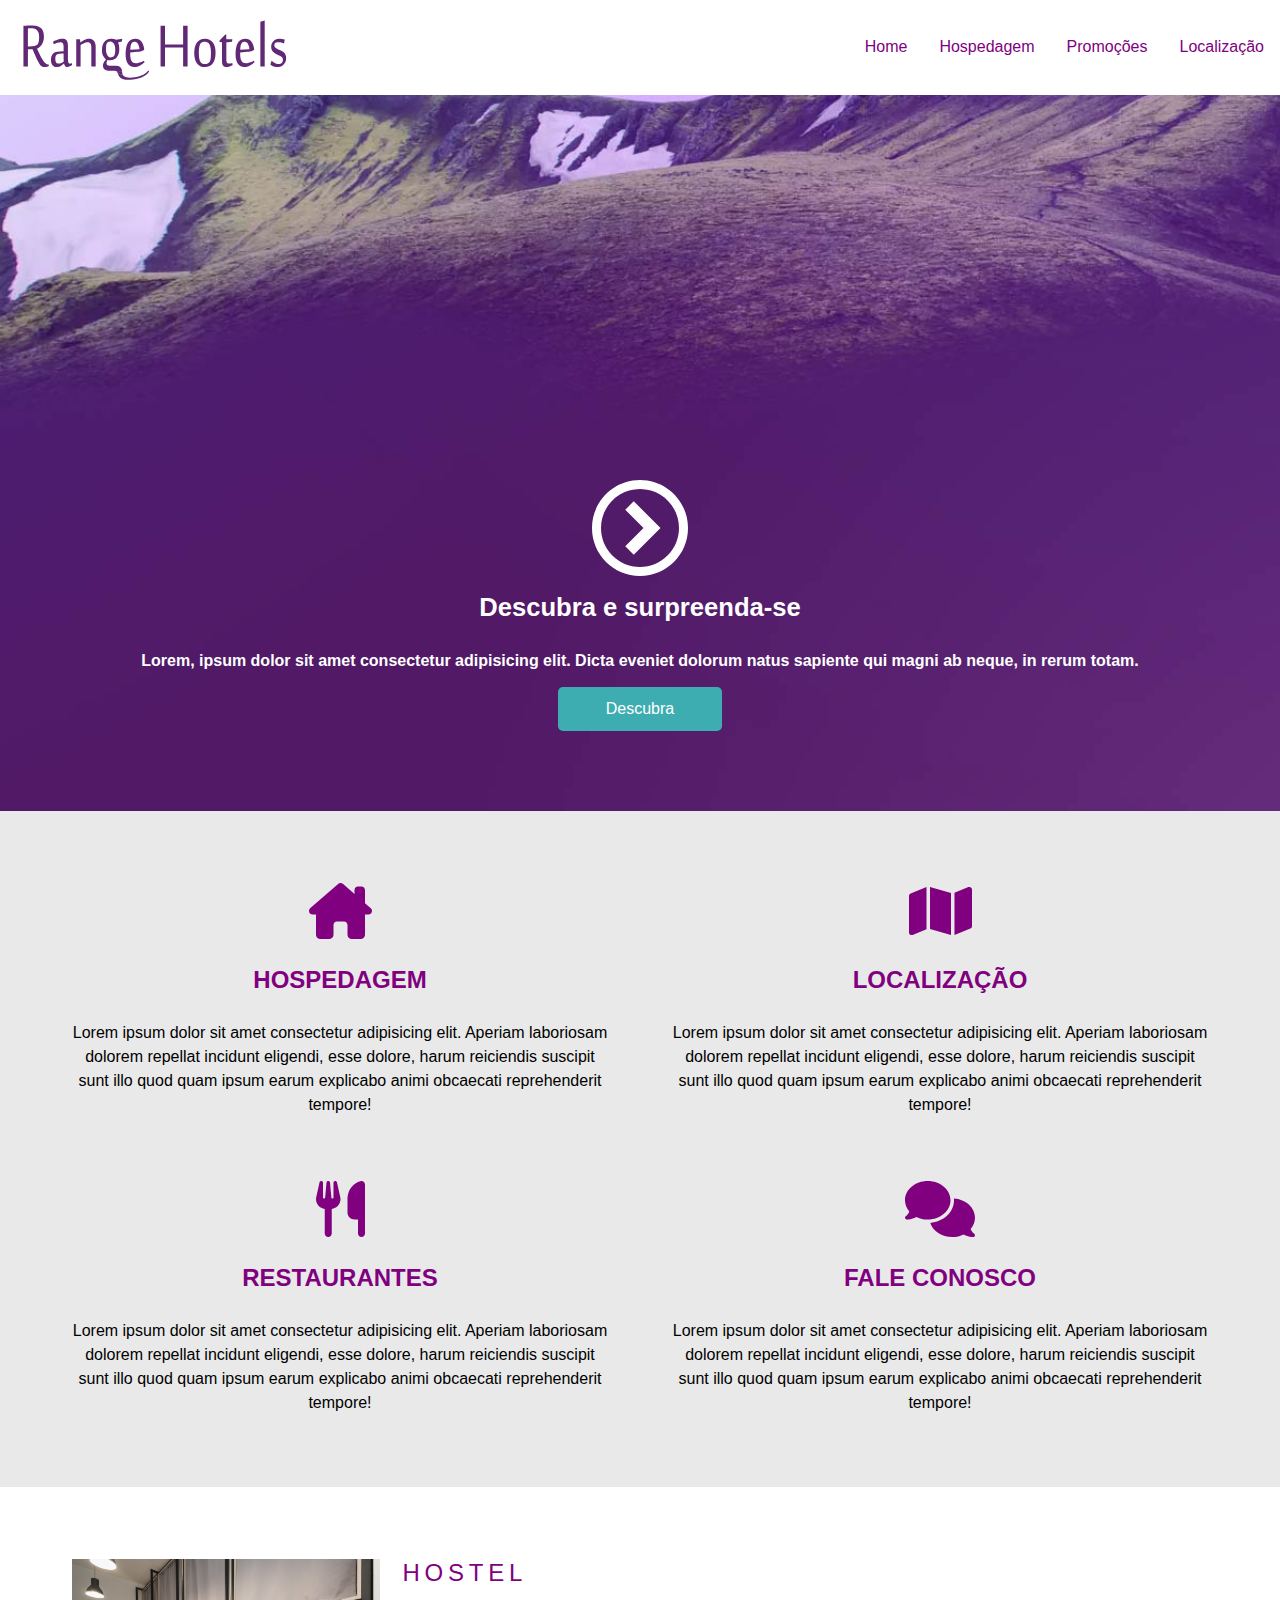
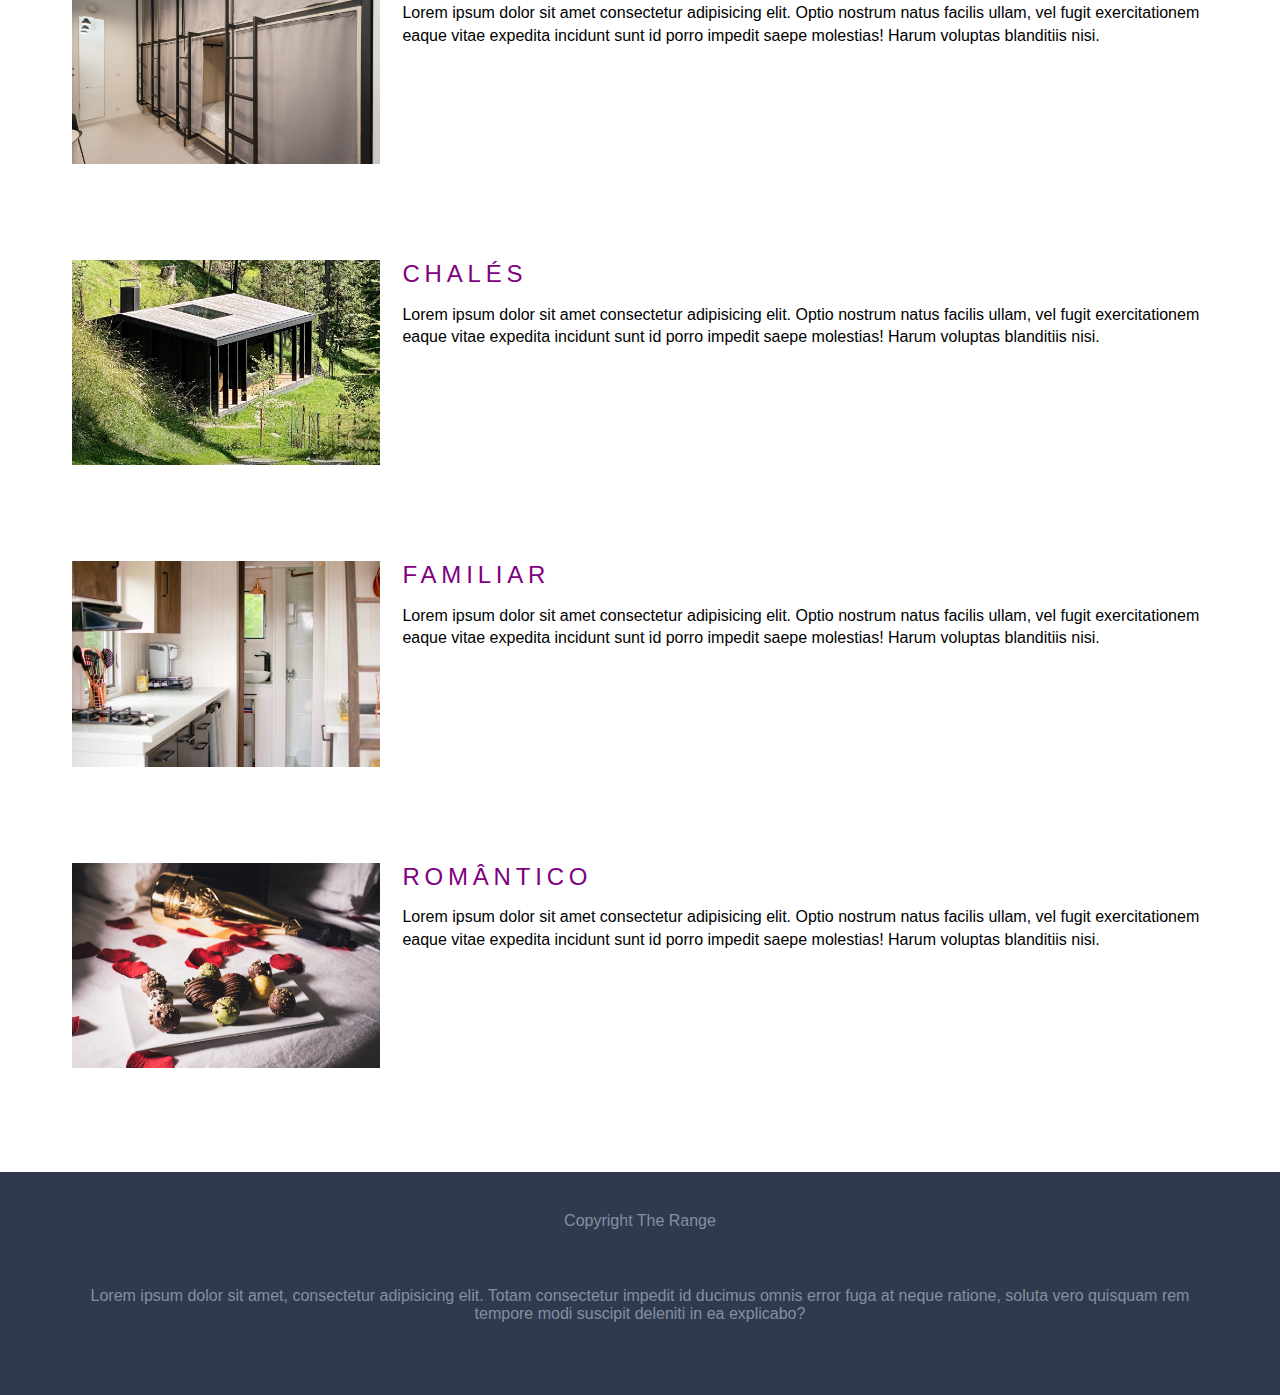
<file: index.html>
<!DOCTYPE html>
<html lang="pt-br">
<head>
    <meta charset="UTF-8">
    <meta name="viewport" content="width=device-width, initial-scale=1.0">
    <title>RangeHotels</title>

    <link rel="stylesheet" href="css/normalize.css">
    <link rel="stylesheet" href="style.css">
</head>
<body>

    <header class="header  minWidth">
        <div class="container_logo">
            <img src="images/logo_mob.svg" alt="">
        </div>

        <nav class="container_list">
            <ul>
                <li>
                    <a href="#">Home</a>
                </li>
                <li>
                    <a href="#">Hospedagem</a>
                </li>
                <li>
                    <a href="#">Promoções</a>
                </li>
                <li>
                    <a href="#">Localização</a>
                </li>
            </ul>
        </nav>
    </header>

        <section class="top_content  minWidth">
            <div class="icon_play">
                <img src="images/icon_play.svg" alt="">
            </div>
            <h1>Descubra e surpreenda-se</h1>

            <p>Lorem, ipsum dolor sit amet consectetur adipisicing elit. Dicta eveniet dolorum natus sapiente qui magni ab neque, in rerum totam.</p>

            <a href="#" class="btn">Descubra</a>
        </section>

        <section class="mid_content  minWidth">
            <article class="article_container_content">
                <svg xmlns="http://www.w3.org/2 000/svg" height="1em" viewBox="0 0 576 512"><!--! Font Awesome Free 6.4.2 by @fontawesome - https://fontawesome.com License - https://fontawesome.com/license (Commercial License) Copyright 2023 Fonticons, Inc. --><style>svg{fill:#800080}</style><path d="M543.8 287.6c17 0 32-14 32-32.1c1-9-3-17-11-24L512 185V64c0-17.7-14.3-32-32-32H448c-17.7 0-32 14.3-32 32v36.7L309.5 7c-6-5-14-7-21-7s-15 1-22 8L10 231.5c-7 7-10 15-10 24c0 18 14 32.1 32 32.1h32v69.7c-.1 .9-.1 1.8-.1 2.8V472c0 22.1 17.9 40 40 40h16c1.2 0 2.4-.1 3.6-.2c1.5 .1 3 .2 4.5 .2H160h24c22.1 0 40-17.9 40-40V448 384c0-17.7 14.3-32 32-32h64c17.7 0 32 14.3 32 32v64 24c0 22.1 17.9 40 40 40h24 32.5c1.4 0 2.8 0 4.2-.1c1.1 .1 2.2 .1 3.3 .1h16c22.1 0 40-17.9 40-40V455.8c.3-2.6 .5-5.3 .5-8.1l-.7-160.2h32z"/></svg> 
                <h2>Hospedagem</h2>    
                <P>Lorem ipsum dolor sit amet consectetur adipisicing elit. Aperiam laboriosam dolorem repellat incidunt eligendi, esse dolore, harum reiciendis suscipit sunt illo quod quam ipsum earum explicabo animi obcaecati reprehenderit tempore!</P>
            </article>

            <article class="article_container_content">
                <svg xmlns="http://www.w3.org/2000/svg" height="1em" viewBox="0 0 576 512"><!--! Font Awesome Free 6.4.2 by @fontawesome - https://fontawesome.com License - https://fontawesome.com/license (Commercial License) Copyright 2023 Fonticons, Inc. --><style>svg{fill:#800080}</style><path d="M384 476.1L192 421.2V35.9L384 90.8V476.1zm32-1.2V88.4L543.1 37.5c15.8-6.3 32.9 5.3 32.9 22.3V394.6c0 9.8-6 18.6-15.1 22.3L416 474.8zM15.1 95.1L160 37.2V423.6L32.9 474.5C17.1 480.8 0 469.2 0 452.2V117.4c0-9.8 6-18.6 15.1-22.3z"/></svg>
                <h2>Localização</h2>    
                <P>Lorem ipsum dolor sit amet consectetur adipisicing elit. Aperiam laboriosam dolorem repellat incidunt eligendi, esse dolore, harum reiciendis suscipit sunt illo quod quam ipsum earum explicabo animi obcaecati reprehenderit tempore!</P>
            </article>

            <article class="article_container_content">
                <svg xmlns="http://www.w3.org/2000/svg" height="1em" viewBox="0 0 448 512"><!--! Font Awesome Free 6.4.2 by @fontawesome - https://fontawesome.com License - https://fontawesome.com/license (Commercial License) Copyright 2023 Fonticons, Inc. --><style>svg{fill:#800080}</style><path d="M416 0C400 0 288 32 288 176V288c0 35.3 28.7 64 64 64h32V480c0 17.7 14.3 32 32 32s32-14.3 32-32V352 240 32c0-17.7-14.3-32-32-32zM64 16C64 7.8 57.9 1 49.7 .1S34.2 4.6 32.4 12.5L2.1 148.8C.7 155.1 0 161.5 0 167.9c0 45.9 35.1 83.6 80 87.7V480c0 17.7 14.3 32 32 32s32-14.3 32-32V255.6c44.9-4.1 80-41.8 80-87.7c0-6.4-.7-12.8-2.1-19.1L191.6 12.5c-1.8-8-9.3-13.3-17.4-12.4S160 7.8 160 16V150.2c0 5.4-4.4 9.8-9.8 9.8c-5.1 0-9.3-3.9-9.8-9L127.9 14.6C127.2 6.3 120.3 0 112 0s-15.2 6.3-15.9 14.6L83.7 151c-.5 5.1-4.7 9-9.8 9c-5.4 0-9.8-4.4-9.8-9.8V16zm48.3 152l-.3 0-.3 0 .3-.7 .3 .7z"/></svg>
                <h2>Restaurantes</h2>    
                <P>Lorem ipsum dolor sit amet consectetur adipisicing elit. Aperiam laboriosam dolorem repellat incidunt eligendi, esse dolore, harum reiciendis suscipit sunt illo quod quam ipsum earum explicabo animi obcaecati reprehenderit tempore!</P>
            </article>

            <article class="article_container_content">
                <svg xmlns="http://www.w3.org/2000/svg" height="1em" viewBox="0 0 640 512"><!--! Font Awesome Free 6.4.2 by @fontawesome - https://fontawesome.com License - https://fontawesome.com/license (Commercial License) Copyright 2023 Fonticons, Inc. --><style>svg{fill:#800080}</style><path d="M208 352c114.9 0 208-78.8 208-176S322.9 0 208 0S0 78.8 0 176c0 38.6 14.7 74.3 39.6 103.4c-3.5 9.4-8.7 17.7-14.2 24.7c-4.8 6.2-9.7 11-13.3 14.3c-1.8 1.6-3.3 2.9-4.3 3.7c-.5 .4-.9 .7-1.1 .8l-.2 .2 0 0 0 0C1 327.2-1.4 334.4 .8 340.9S9.1 352 16 352c21.8 0 43.8-5.6 62.1-12.5c9.2-3.5 17.8-7.4 25.3-11.4C134.1 343.3 169.8 352 208 352zM448 176c0 112.3-99.1 196.9-216.5 207C255.8 457.4 336.4 512 432 512c38.2 0 73.9-8.7 104.7-23.9c7.5 4 16 7.9 25.2 11.4c18.3 6.9 40.3 12.5 62.1 12.5c6.9 0 13.1-4.5 15.2-11.1c2.1-6.6-.2-13.8-5.8-17.9l0 0 0 0-.2-.2c-.2-.2-.6-.4-1.1-.8c-1-.8-2.5-2-4.3-3.7c-3.6-3.3-8.5-8.1-13.3-14.3c-5.5-7-10.7-15.4-14.2-24.7c24.9-29 39.6-64.7 39.6-103.4c0-92.8-84.9-168.9-192.6-175.5c.4 5.1 .6 10.3 .6 15.5z"/></svg>
                <h2>Fale Conosco</h2>    
                <P>Lorem ipsum dolor sit amet consectetur adipisicing elit. Aperiam laboriosam dolorem repellat incidunt eligendi, esse dolore, harum reiciendis suscipit sunt illo quod quam ipsum earum explicabo animi obcaecati reprehenderit tempore!</P>
            </article>
        </section>

        <section class="bottom_content  minWidth">
            <article class="">
                <div class="img_bottom_content">
                    <img src="images/hostel.png" alt="">
                </div>

                <div class="flex_bottom_content">
                    <h3>Hostel</h3>                
                    <p>Lorem ipsum dolor sit amet consectetur adipisicing elit. Optio nostrum natus facilis ullam, vel fugit exercitationem eaque vitae expedita incidunt sunt id porro impedit saepe molestias! Harum voluptas blanditiis nisi.</p>
                </div>
            </article>
           

            <article class="">
                <div class="img_bottom_content">
                    <img src="images/chale.png" alt="">
                </div>

                <div class="flex_bottom_content">
                    <h3>Chalés</h3>                
                    <p>Lorem ipsum dolor sit amet consectetur adipisicing elit. Optio nostrum natus facilis ullam, vel fugit exercitationem eaque vitae expedita incidunt sunt id porro impedit saepe molestias! Harum voluptas blanditiis nisi.</p>
                </div>
            </article>
           

            <article class="">
                <div class="img_bottom_content">
                    <img src="images/familiar.png" alt="">
                </div>

                <div class="flex_bottom_content">
                    <h3>Familiar</h3>                
                    <p>Lorem ipsum dolor sit amet consectetur adipisicing elit. Optio nostrum natus facilis ullam, vel fugit exercitationem eaque vitae expedita incidunt sunt id porro impedit saepe molestias! Harum voluptas blanditiis nisi.</p>
                </div>
            </article>

            <article >
                <div class="img_bottom_content">
                    <img src="images/romantico.png" alt="">
                </div>

                <div class="flex_bottom_content">
                    <h3>Romântico</h3>                
                    <p>Lorem ipsum dolor sit amet consectetur adipisicing elit. Optio nostrum natus facilis ullam, vel fugit exercitationem eaque vitae expedita incidunt sunt id porro impedit saepe molestias! Harum voluptas blanditiis nisi.</p>
                </div>
            </article>
        </section>

        <footer class=" minWidth">
            <h4>Copyright The Range</h4>

            <p>Lorem ipsum dolor sit amet, consectetur adipisicing elit. Totam consectetur impedit id ducimus omnis error fuga at neque ratione, soluta vero quisquam rem tempore modi suscipit deleniti in ea explicabo?</p>
        </footer>
</body>
</html>
</file>
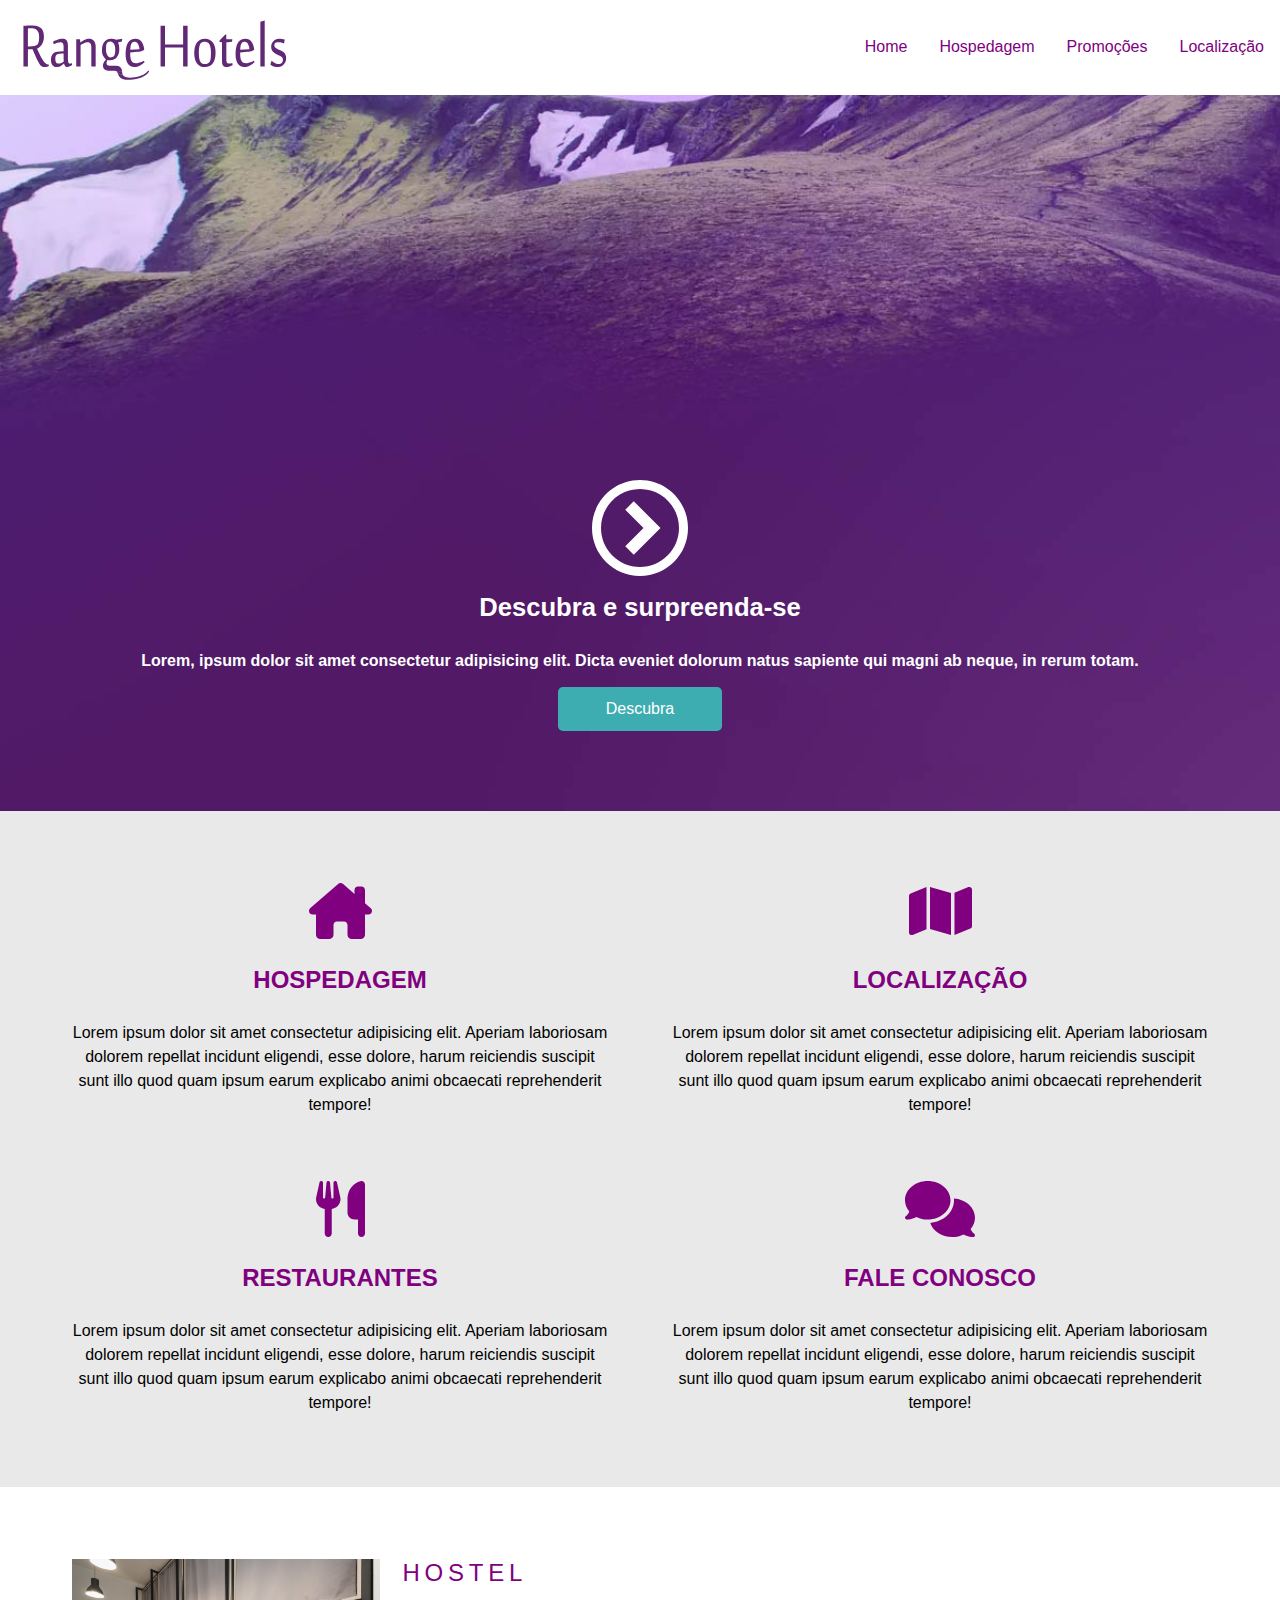
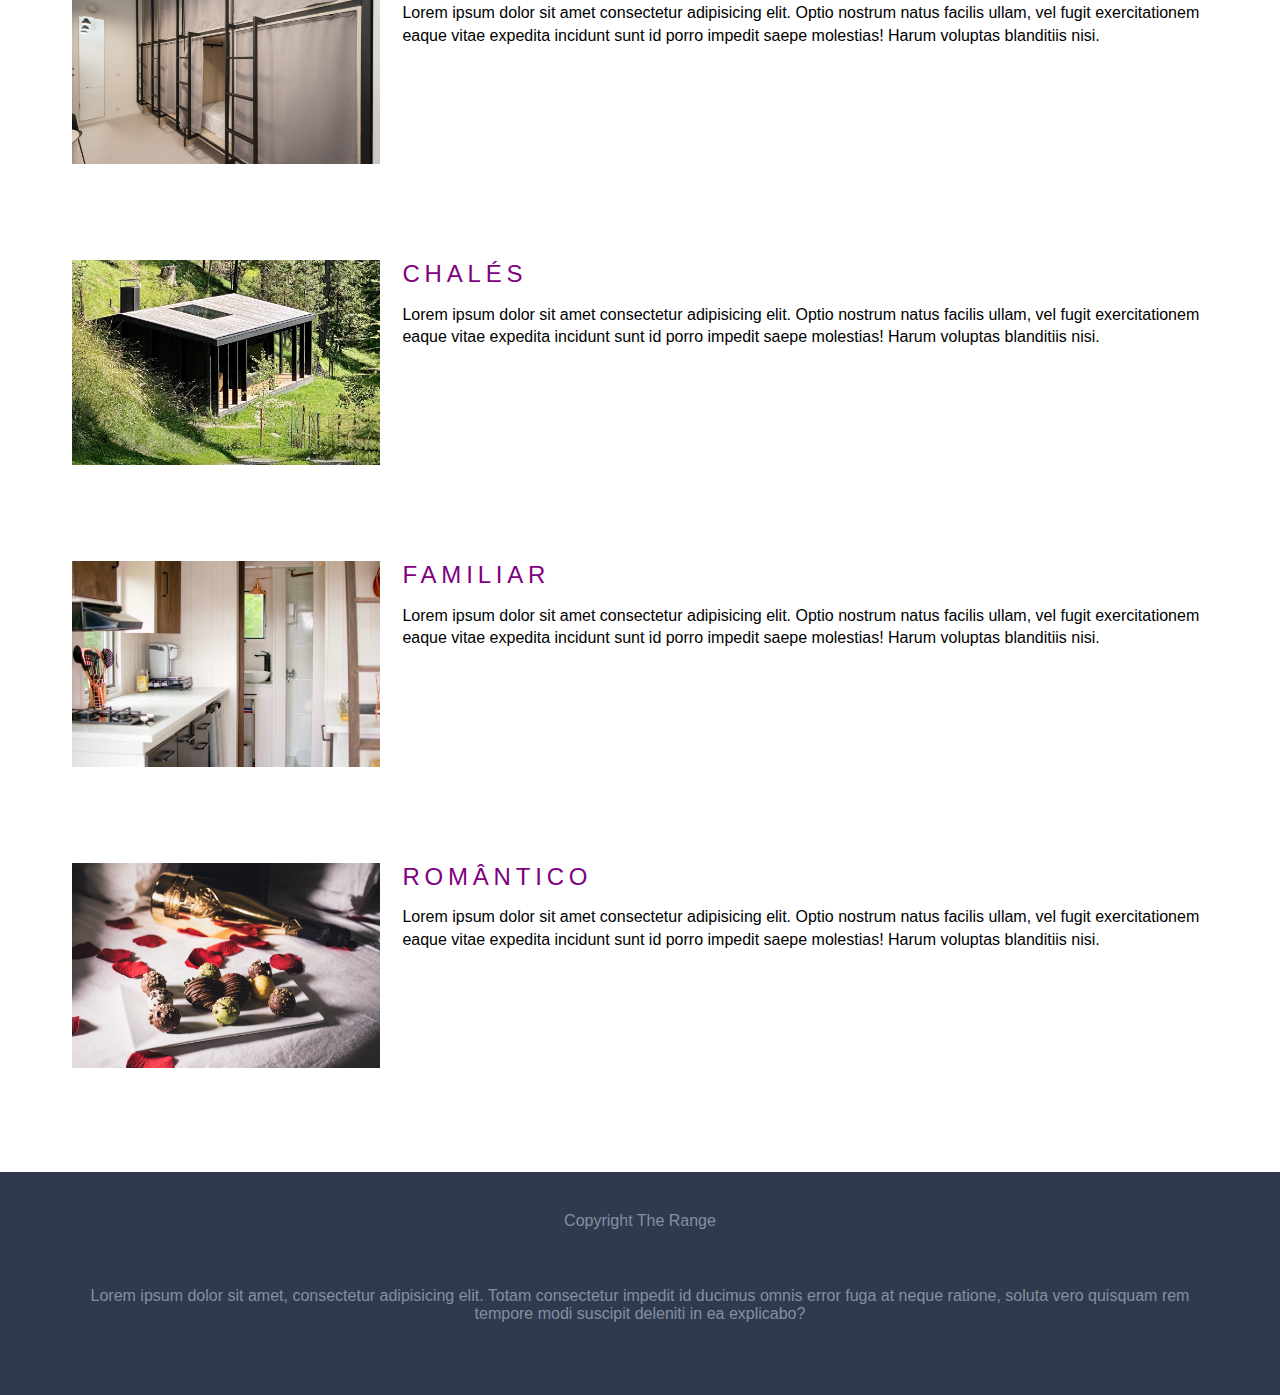
<file: Projeto8.html>
<!DOCTYPE html>
<html lang="pt-br">
<head>
    <meta charset="UTF-8">
    <meta name="viewport" content="width=device-width, initial-scale=1.0">
    <title>RangeHotels</title>

    <link rel="stylesheet" href="css/normalize.css">
    <link rel="stylesheet" href="style.css">
</head>
<body>

    <header class="header  minWidth">
        <div class="container_logo">
            <img src="images/logo_mob.svg" alt="">
        </div>

        <nav class="container_list">
            <ul>
                <li>
                    <a href="#">Home</a>
                </li>
                <li>
                    <a href="#">Hospedagem</a>
                </li>
                <li>
                    <a href="#">Promoções</a>
                </li>
                <li>
                    <a href="#">Localização</a>
                </li>
            </ul>
        </nav>
    </header>

        <section class="top_content  minWidth">
            <div class="icon_play">
                <img src="images/icon_play.svg" alt="">
            </div>
            <h1>Descubra e surpreenda-se</h1>

            <p>Lorem, ipsum dolor sit amet consectetur adipisicing elit. Dicta eveniet dolorum natus sapiente qui magni ab neque, in rerum totam.</p>

            <a href="#" class="btn">Descubra</a>
        </section>

        <section class="mid_content  minWidth">
            <article class="article_container_content">
                <svg xmlns="http://www.w3.org/2 000/svg" height="1em" viewBox="0 0 576 512"><!--! Font Awesome Free 6.4.2 by @fontawesome - https://fontawesome.com License - https://fontawesome.com/license (Commercial License) Copyright 2023 Fonticons, Inc. --><style>svg{fill:#800080}</style><path d="M543.8 287.6c17 0 32-14 32-32.1c1-9-3-17-11-24L512 185V64c0-17.7-14.3-32-32-32H448c-17.7 0-32 14.3-32 32v36.7L309.5 7c-6-5-14-7-21-7s-15 1-22 8L10 231.5c-7 7-10 15-10 24c0 18 14 32.1 32 32.1h32v69.7c-.1 .9-.1 1.8-.1 2.8V472c0 22.1 17.9 40 40 40h16c1.2 0 2.4-.1 3.6-.2c1.5 .1 3 .2 4.5 .2H160h24c22.1 0 40-17.9 40-40V448 384c0-17.7 14.3-32 32-32h64c17.7 0 32 14.3 32 32v64 24c0 22.1 17.9 40 40 40h24 32.5c1.4 0 2.8 0 4.2-.1c1.1 .1 2.2 .1 3.3 .1h16c22.1 0 40-17.9 40-40V455.8c.3-2.6 .5-5.3 .5-8.1l-.7-160.2h32z"/></svg> 
                <h2>Hospedagem</h2>    
                <P>Lorem ipsum dolor sit amet consectetur adipisicing elit. Aperiam laboriosam dolorem repellat incidunt eligendi, esse dolore, harum reiciendis suscipit sunt illo quod quam ipsum earum explicabo animi obcaecati reprehenderit tempore!</P>
            </article>

            <article class="article_container_content">
                <svg xmlns="http://www.w3.org/2000/svg" height="1em" viewBox="0 0 576 512"><!--! Font Awesome Free 6.4.2 by @fontawesome - https://fontawesome.com License - https://fontawesome.com/license (Commercial License) Copyright 2023 Fonticons, Inc. --><style>svg{fill:#800080}</style><path d="M384 476.1L192 421.2V35.9L384 90.8V476.1zm32-1.2V88.4L543.1 37.5c15.8-6.3 32.9 5.3 32.9 22.3V394.6c0 9.8-6 18.6-15.1 22.3L416 474.8zM15.1 95.1L160 37.2V423.6L32.9 474.5C17.1 480.8 0 469.2 0 452.2V117.4c0-9.8 6-18.6 15.1-22.3z"/></svg>
                <h2>Localização</h2>    
                <P>Lorem ipsum dolor sit amet consectetur adipisicing elit. Aperiam laboriosam dolorem repellat incidunt eligendi, esse dolore, harum reiciendis suscipit sunt illo quod quam ipsum earum explicabo animi obcaecati reprehenderit tempore!</P>
            </article>

            <article class="article_container_content">
                <svg xmlns="http://www.w3.org/2000/svg" height="1em" viewBox="0 0 448 512"><!--! Font Awesome Free 6.4.2 by @fontawesome - https://fontawesome.com License - https://fontawesome.com/license (Commercial License) Copyright 2023 Fonticons, Inc. --><style>svg{fill:#800080}</style><path d="M416 0C400 0 288 32 288 176V288c0 35.3 28.7 64 64 64h32V480c0 17.7 14.3 32 32 32s32-14.3 32-32V352 240 32c0-17.7-14.3-32-32-32zM64 16C64 7.8 57.9 1 49.7 .1S34.2 4.6 32.4 12.5L2.1 148.8C.7 155.1 0 161.5 0 167.9c0 45.9 35.1 83.6 80 87.7V480c0 17.7 14.3 32 32 32s32-14.3 32-32V255.6c44.9-4.1 80-41.8 80-87.7c0-6.4-.7-12.8-2.1-19.1L191.6 12.5c-1.8-8-9.3-13.3-17.4-12.4S160 7.8 160 16V150.2c0 5.4-4.4 9.8-9.8 9.8c-5.1 0-9.3-3.9-9.8-9L127.9 14.6C127.2 6.3 120.3 0 112 0s-15.2 6.3-15.9 14.6L83.7 151c-.5 5.1-4.7 9-9.8 9c-5.4 0-9.8-4.4-9.8-9.8V16zm48.3 152l-.3 0-.3 0 .3-.7 .3 .7z"/></svg>
                <h2>Restaurantes</h2>    
                <P>Lorem ipsum dolor sit amet consectetur adipisicing elit. Aperiam laboriosam dolorem repellat incidunt eligendi, esse dolore, harum reiciendis suscipit sunt illo quod quam ipsum earum explicabo animi obcaecati reprehenderit tempore!</P>
            </article>

            <article class="article_container_content">
                <svg xmlns="http://www.w3.org/2000/svg" height="1em" viewBox="0 0 640 512"><!--! Font Awesome Free 6.4.2 by @fontawesome - https://fontawesome.com License - https://fontawesome.com/license (Commercial License) Copyright 2023 Fonticons, Inc. --><style>svg{fill:#800080}</style><path d="M208 352c114.9 0 208-78.8 208-176S322.9 0 208 0S0 78.8 0 176c0 38.6 14.7 74.3 39.6 103.4c-3.5 9.4-8.7 17.7-14.2 24.7c-4.8 6.2-9.7 11-13.3 14.3c-1.8 1.6-3.3 2.9-4.3 3.7c-.5 .4-.9 .7-1.1 .8l-.2 .2 0 0 0 0C1 327.2-1.4 334.4 .8 340.9S9.1 352 16 352c21.8 0 43.8-5.6 62.1-12.5c9.2-3.5 17.8-7.4 25.3-11.4C134.1 343.3 169.8 352 208 352zM448 176c0 112.3-99.1 196.9-216.5 207C255.8 457.4 336.4 512 432 512c38.2 0 73.9-8.7 104.7-23.9c7.5 4 16 7.9 25.2 11.4c18.3 6.9 40.3 12.5 62.1 12.5c6.9 0 13.1-4.5 15.2-11.1c2.1-6.6-.2-13.8-5.8-17.9l0 0 0 0-.2-.2c-.2-.2-.6-.4-1.1-.8c-1-.8-2.5-2-4.3-3.7c-3.6-3.3-8.5-8.1-13.3-14.3c-5.5-7-10.7-15.4-14.2-24.7c24.9-29 39.6-64.7 39.6-103.4c0-92.8-84.9-168.9-192.6-175.5c.4 5.1 .6 10.3 .6 15.5z"/></svg>
                <h2>Fale Conosco</h2>    
                <P>Lorem ipsum dolor sit amet consectetur adipisicing elit. Aperiam laboriosam dolorem repellat incidunt eligendi, esse dolore, harum reiciendis suscipit sunt illo quod quam ipsum earum explicabo animi obcaecati reprehenderit tempore!</P>
            </article>
        </section>

        <section class="bottom_content  minWidth">
            <article class="">
                <div class="img_bottom_content">
                    <img src="images/hostel.png" alt="">
                </div>

                <div class="flex_bottom_content">
                    <h3>Hostel</h3>                
                    <p>Lorem ipsum dolor sit amet consectetur adipisicing elit. Optio nostrum natus facilis ullam, vel fugit exercitationem eaque vitae expedita incidunt sunt id porro impedit saepe molestias! Harum voluptas blanditiis nisi.</p>
                </div>
            </article>
           

            <article class="">
                <div class="img_bottom_content">
                    <img src="images/chale.png" alt="">
                </div>

                <div class="flex_bottom_content">
                    <h3>Chalés</h3>                
                    <p>Lorem ipsum dolor sit amet consectetur adipisicing elit. Optio nostrum natus facilis ullam, vel fugit exercitationem eaque vitae expedita incidunt sunt id porro impedit saepe molestias! Harum voluptas blanditiis nisi.</p>
                </div>
            </article>
           

            <article class="">
                <div class="img_bottom_content">
                    <img src="images/familiar.png" alt="">
                </div>

                <div class="flex_bottom_content">
                    <h3>Familiar</h3>                
                    <p>Lorem ipsum dolor sit amet consectetur adipisicing elit. Optio nostrum natus facilis ullam, vel fugit exercitationem eaque vitae expedita incidunt sunt id porro impedit saepe molestias! Harum voluptas blanditiis nisi.</p>
                </div>
            </article>

            <article >
                <div class="img_bottom_content">
                    <img src="images/romantico.png" alt="">
                </div>

                <div class="flex_bottom_content">
                    <h3>Romântico</h3>                
                    <p>Lorem ipsum dolor sit amet consectetur adipisicing elit. Optio nostrum natus facilis ullam, vel fugit exercitationem eaque vitae expedita incidunt sunt id porro impedit saepe molestias! Harum voluptas blanditiis nisi.</p>
                </div>
            </article>
        </section>

        <footer class=" minWidth">
            <h4>Copyright The Range</h4>

            <p>Lorem ipsum dolor sit amet, consectetur adipisicing elit. Totam consectetur impedit id ducimus omnis error fuga at neque ratione, soluta vero quisquam rem tempore modi suscipit deleniti in ea explicabo?</p>
        </footer>
</body>
</html>
</file>
<file: style.css>
*{
    box-sizing: border-box;
    margin: 0;
    padding: 0;
}

:root{
    --icon-color: white;
    --primary-color: rgb(128, 0, 128);
    --background-color: #e9e9e9;
}

body{
    font-family: Arial, Helvetica, sans-serif;
}

.maxWidth{
    max-width: 1224px;
    margin: auto;
}

.minWidth{
    min-width: 380px;
}

.container_logo{
    display: flex;
    justify-content: center;
    align-items: center;
}

.container_logo img{
    padding: 1rem;
    transform: scale(1.2);
}

nav li a{
    text-decoration: none;
    color: white;
    display: block;
    padding: 1rem;
    background-color: var(--primary-color);
    text-align: center;
}

.container_list li a:hover{
    background-color: rgb(126, 58, 126);
}

.top_content{
    background-color: var(--background-color) ;
    padding: 1rem;  
    display: flex;
    flex-direction: column;
    align-items: center;
}

.top_content h1{
    text-align: center;
    color: var(--primary-color);
    font-size: 1.6rem;
    padding: .8rem;
    margin-top: 0;
}

.top_content p{
    padding: 0 0 1rem;
    text-align: center;
    color: var(--primary-color);
    font-weight: 600;
    opacity: .6;
}

.top_content .btn{
    display: inline-block;
    text-decoration: none;
    background-color: rgb(61, 173, 177);
    color: white;
    padding: .8rem 3rem;
    border-radius: 5px;
    width: fit-content;
}

.mid_content{
    background-color: var(--background-color);
    padding: 2.5rem;
}

.mid_content article{
    display: flex;
    flex-direction: column;
    align-items: center;
    justify-content: center;
    
}

.mid_content svg{
    font-size: 3.5rem;
    display: block;
}

.mid_content h2{
    text-transform: uppercase;
    color: var(--primary-color);
    font-weight: 550;
    padding: 1.7rem;
}   

.mid_content p{
    text-align: center;
    line-height: 1.5rem;
}

.bottom_content{
    padding: 2.5rem;
}

.bottom_content article{
    display: flex;
    flex-direction: column;
    gap: 1.4rem;
    margin-bottom: 6rem;
}

.bottom_content img{
    background-size: contain;
    width: 100%;
}   

.bottom_content h3{
    text-transform: uppercase;
    font-size: 1.5rem;
    font-weight: lighter;
    color: var(--primary-color);
    letter-spacing: .3rem;
}

.bottom_content p{
    line-height: 1.4rem;
}

.flex_bottom_content{
    display: flex;
    flex-direction: column;
    gap: 1.5rem;
}

footer{
    display: flex;
    flex-direction: column;
    align-items: center;
    justify-content: center;
    gap: 1.5rem;
    padding: 2.5rem;
    background-color: rgb(47, 58, 79);
}

footer p{
    padding: 2rem;
}

footer p, h4{
    color: rgb(133, 143, 161);
    font-weight: lighter;
    text-align: center  ;
}

@media screen and (min-width: 750px) {
    .header{
        display: flex;
        justify-content: space-between;
    }
    
    .container_logo{
        padding: 1rem 2rem;
    }

    .container_logo img{
        padding: 0rem;
    }

    .container_list ul{
        padding: 0;
        list-style-type: none;
        display: flex;
    }

    .container_list li{
        background-color: white;
        margin-top: 1.4rem;
    }

    .container_list a{
        color: purple;
        background-color: white;
    }

    .container_list li a:hover{
        background-color: rgb(201, 201, 201);
    }

    .top_content{
        background-color: var(--primary-color);
        width: 100%;
    }

    .top_content h1{
        color: white;
    }

    .top_content p{
        color: white;
        opacity: 1;
    }

    .mid_content{
        display: flex;
        flex-wrap: wrap;
        justify-content: center;
    }

    .mid_content article{
        flex-basis: 50%;
        padding: 2rem;
    }

    .bottom_content{
        display: flex;
        flex-wrap: wrap;
        justify-content: space-between;
    }

    .bottom_content article{
        flex-basis: 100%;
        padding: 2rem;
        margin-bottom: 2rem;
        display: flex;
        flex-direction: row;
    }

    .img_bottom_content img{
        display: block;
        min-height: 134px;
        background-position: left bottom;
    }
    
    .flex_bottom_content{
        display: flex;
        flex-direction: column;
        gap: 1rem;
    }

    .icon_play{
        width: 6rem;
    }
    
}

@media screen and (min-width: 60.25rem) {
    .top_content{
        background-image: url(./images/bg_topo_1198x670.jpg);
        background-size: cover;
        background-repeat: no-repeat;
        justify-content: flex-end;
        aspect-ratio: 1198 / 670;
    }

    .top_content a{
        margin-bottom: 4rem;
    }
}

@media screen and (min-width: 1391px) {

    .header{
        justify-content: space-around;
    }

    .top_content{
        background-image: linear-gradient(transparent , var(--primary-color)), url(./images/bg_topo_1600x1374.jpg) ;
        height: calc(95vh - 6rem);
        background-position: center top;
        justify-content: center;
    }

    .icon_play{
        display: flex;
        justify-content: center;
    }

    .top_content img{
       width: 130px;
       height: 130px;
    }

    .top_content p{
        width: 70ch;
        line-height: 1.5rem;
    }

    .mid_content .article_container_content {
        flex-basis: 24%;
    }   

    .mid_content .article_container_content:last-child h2{
        widows: 100%;
    }

    .bottom_content {
        flex-direction: row;
        flex-wrap: wrap;
        
    }

    .bottom_content article{
        flex-basis: 50%;
    }
}
</file>
